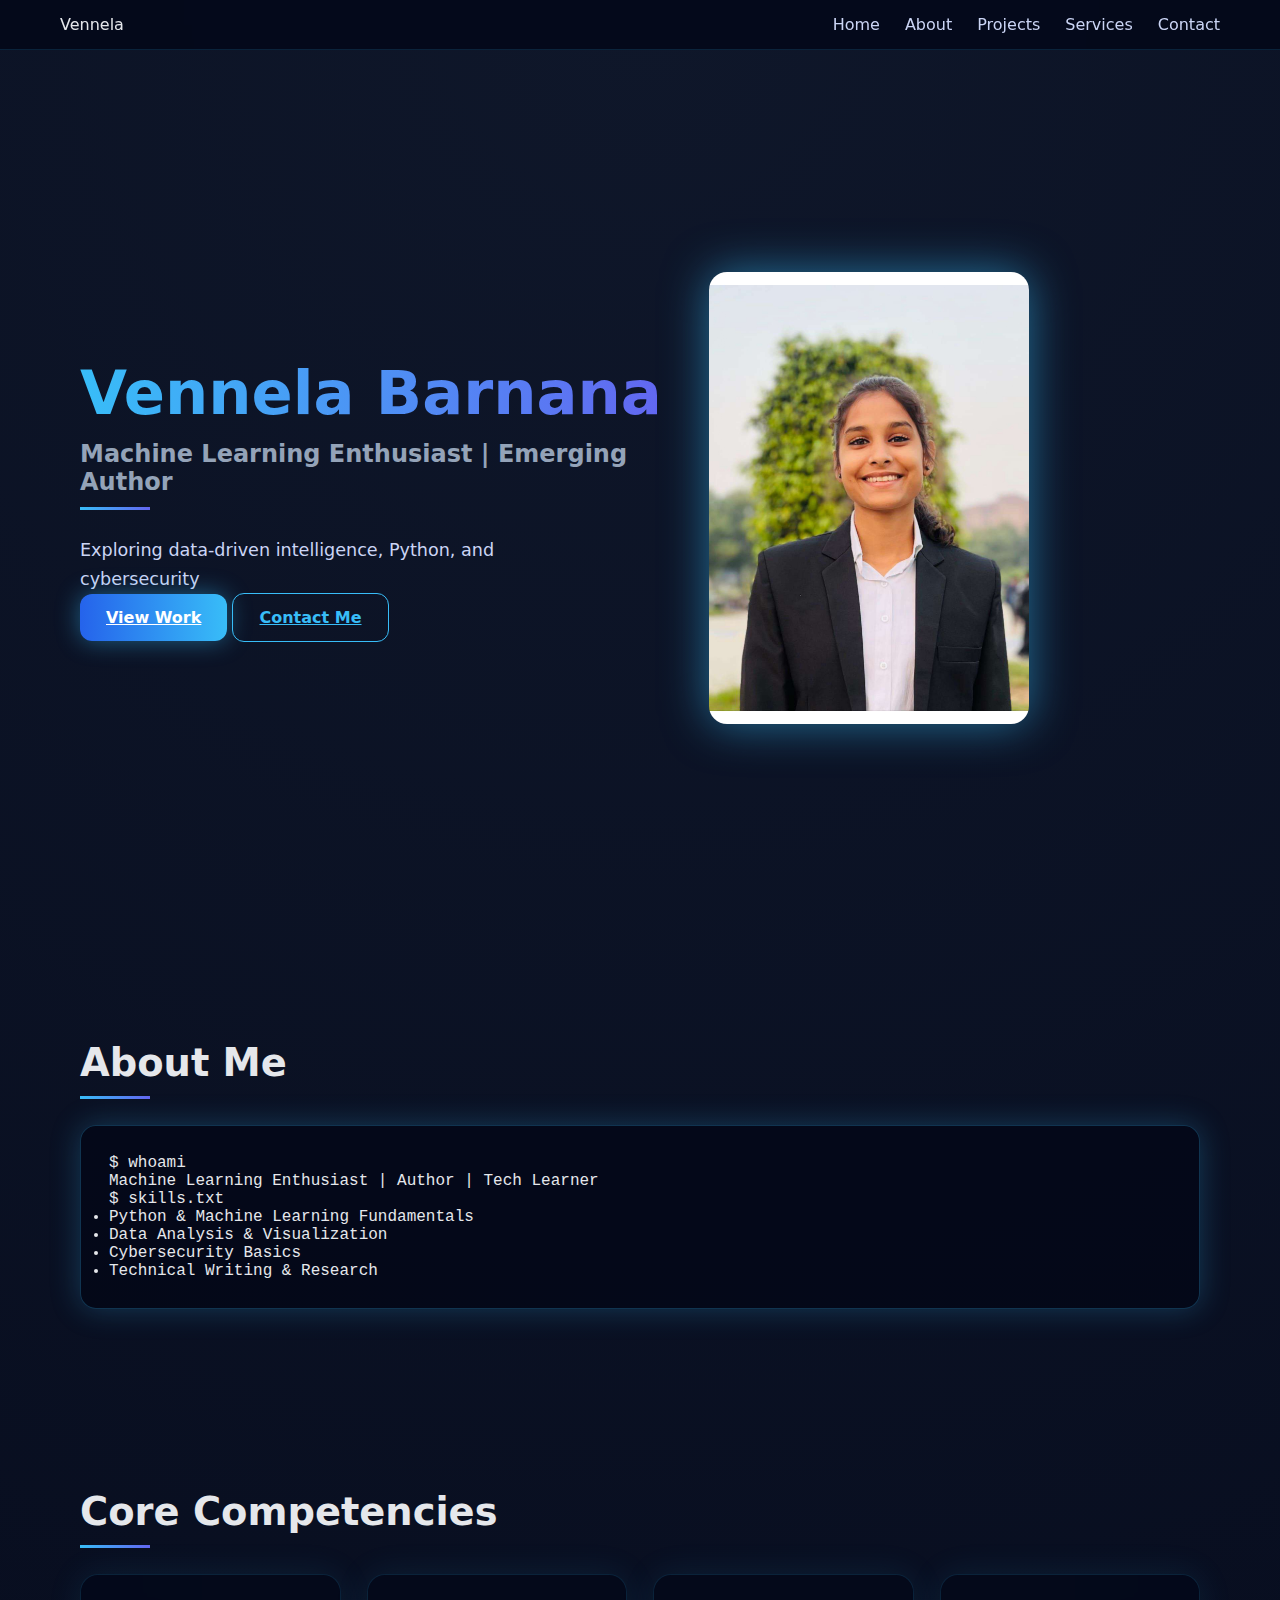
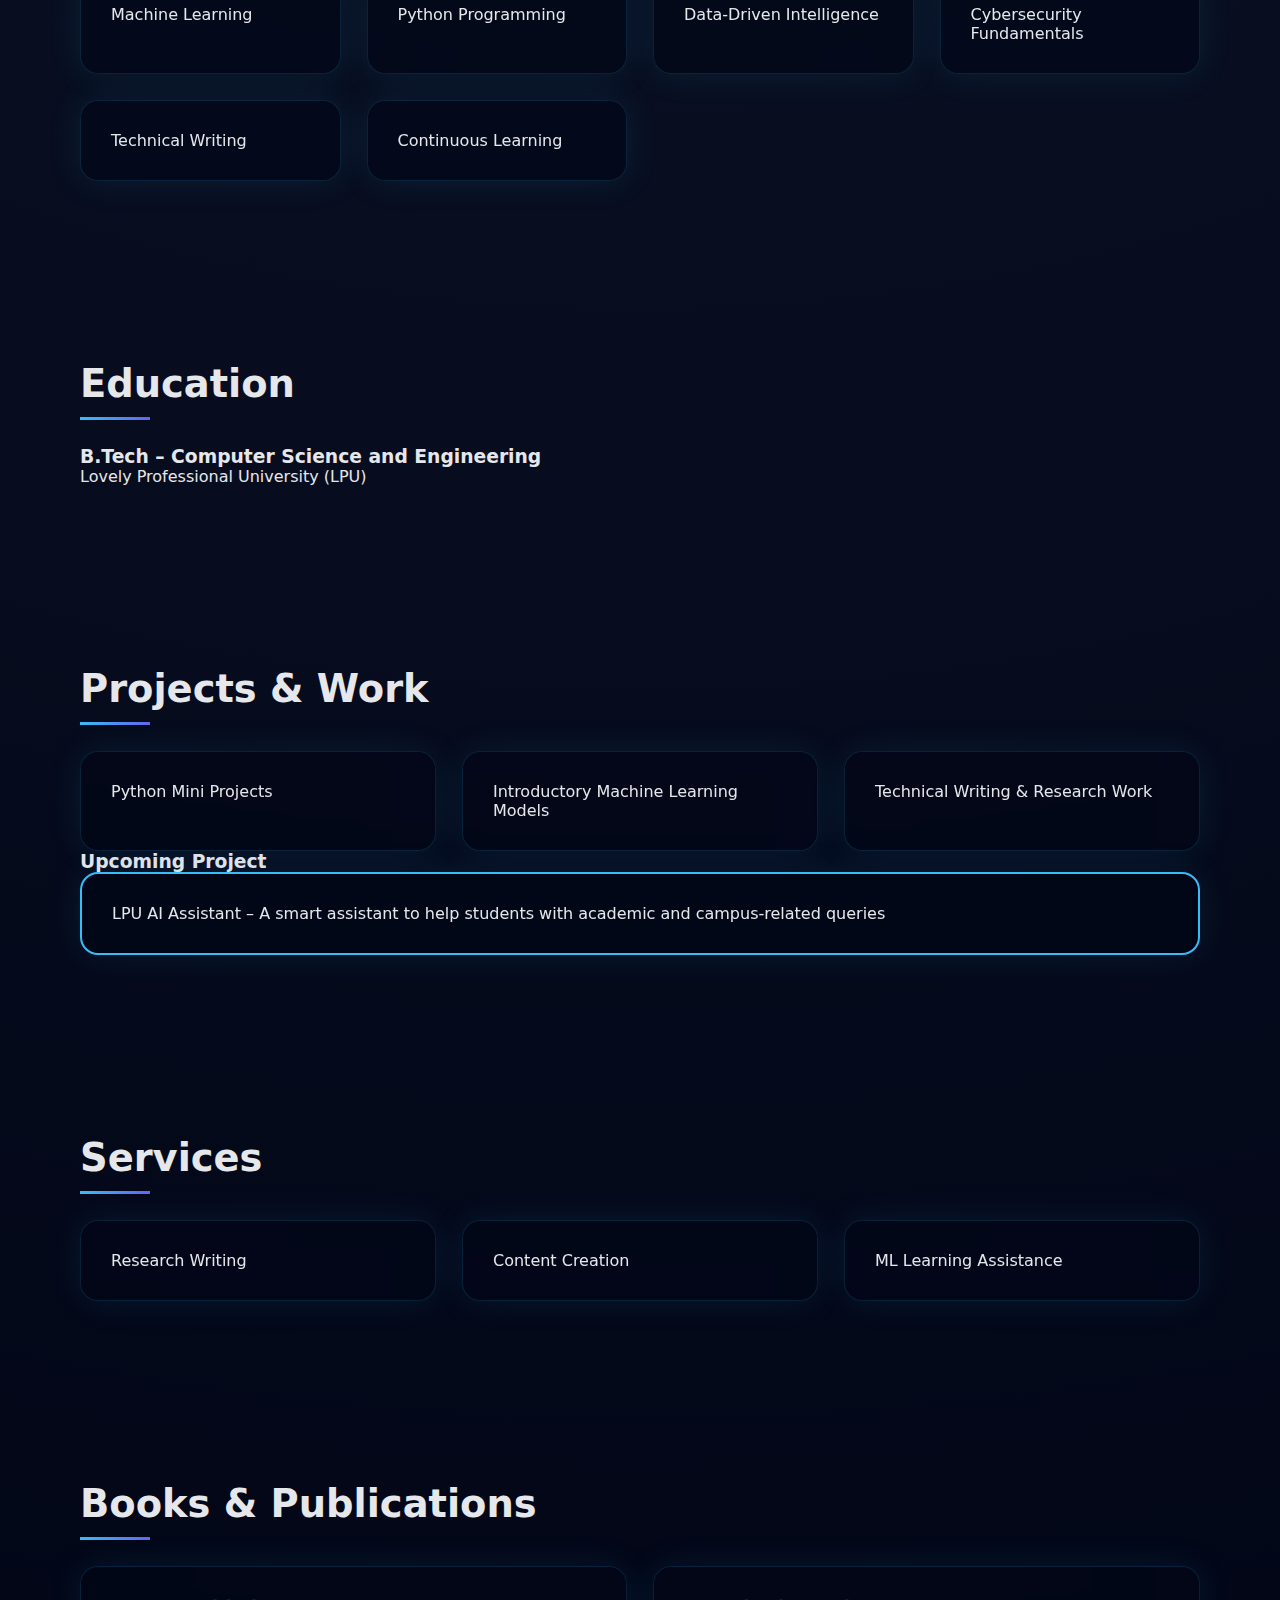
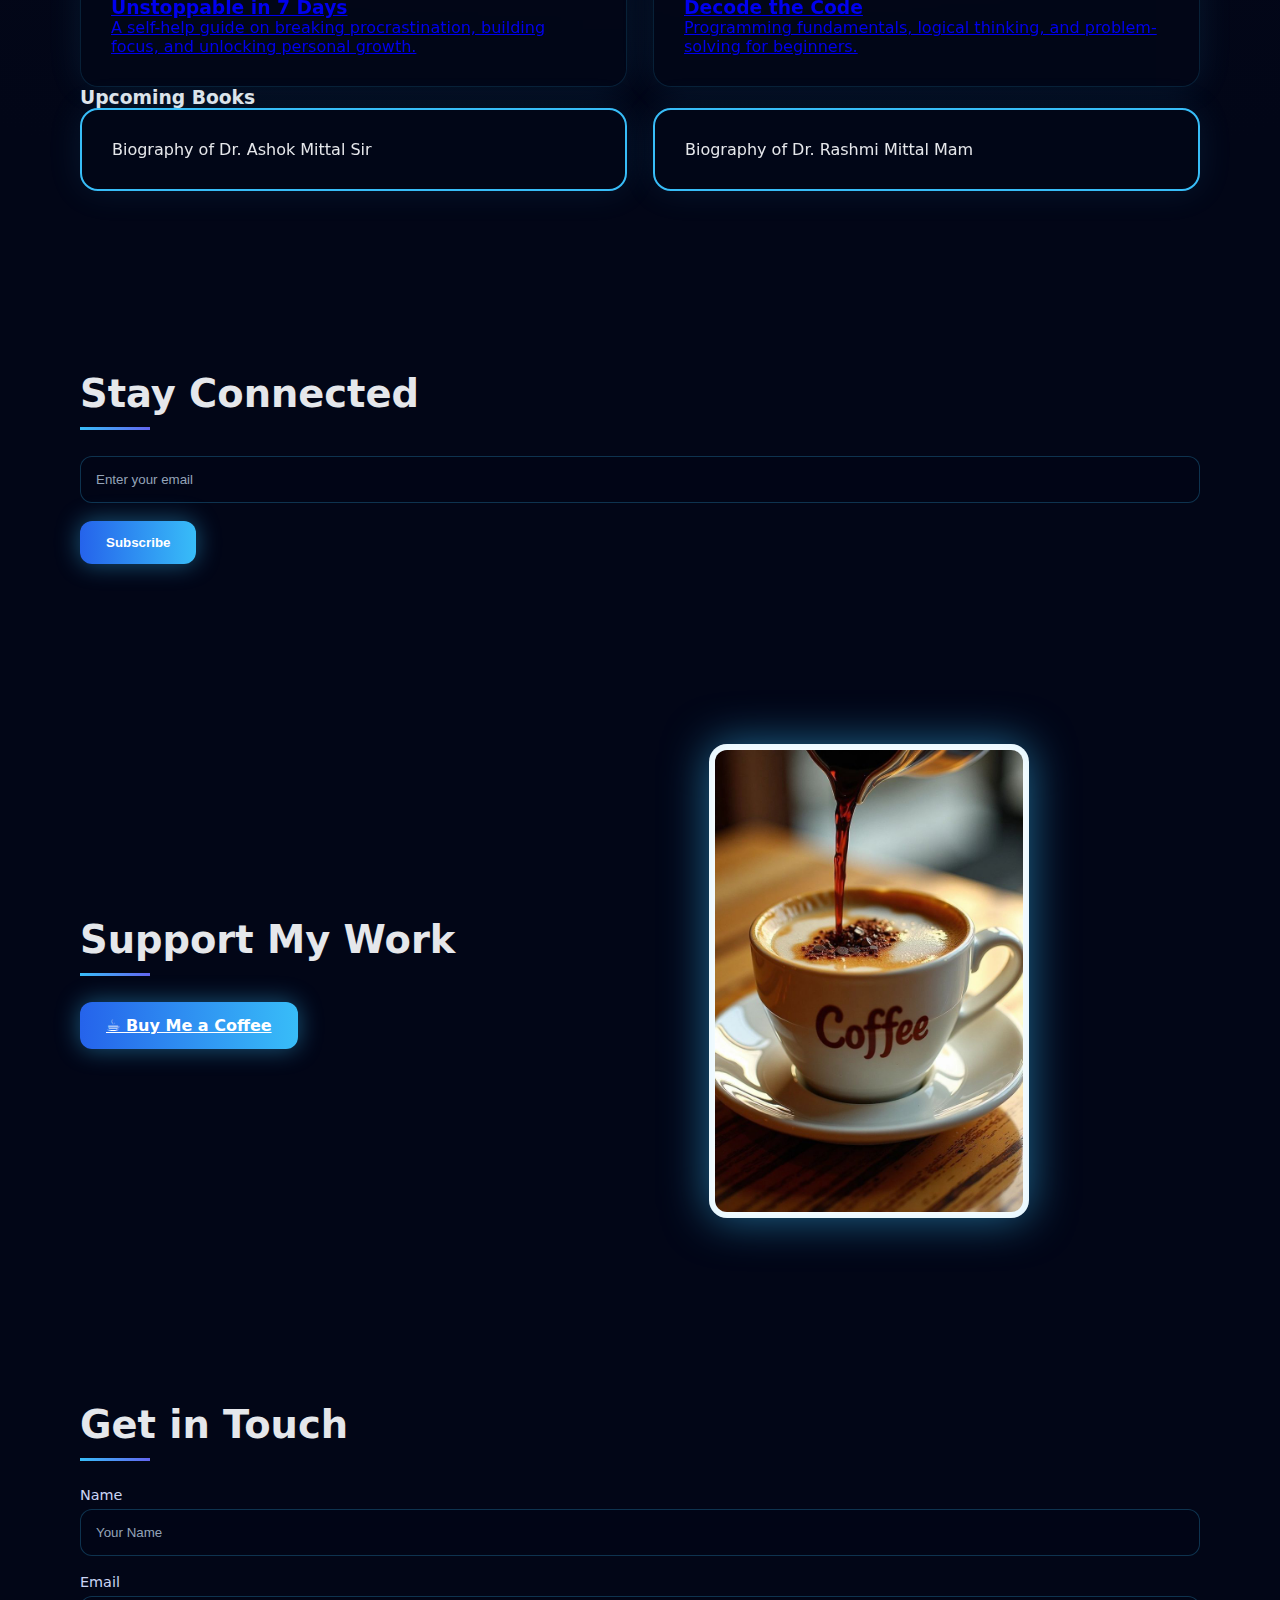
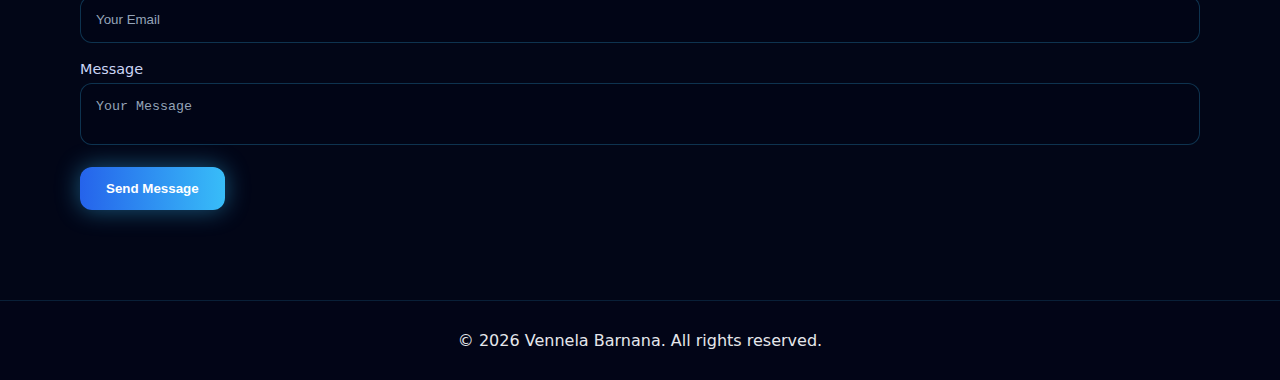
<file: index.html>
<!DOCTYPE html>
<html lang="en">
<head>
  <meta charset="UTF-8" />
  <meta name="viewport" content="width=device-width, initial-scale=1.0" />

  <title>Vennela Barnana | ML Enthusiast | Emerging Author</title>

  <!-- SEO -->
  <meta name="description" content="Vennela Barnana – Tech enthusiast at LPU. Interests in Machine Learning, Python, Cybersecurity. Author of Unstoppable in 7 Days & Decode the Code.">
  <meta name="keywords" content="Vennela Barnana, Machine Learning, Python, Cybersecurity, Author, Portfolio">
  <meta name="author" content="Vennela Barnana">

  <link rel="stylesheet" href="style.css">
  <link rel="icon" href="logo.jpeg">
</head>

<body>

<!-- NAVBAR -->
<header class="navbar">
  <div class="logo">Vennela</div>
  <nav>
    <a href="#home">Home</a>
    <a href="#about">About</a>
    <a href="#projects">Projects</a>
    <a href="#services">Services</a>
    <a href="#contact">Contact</a>
  </nav>
</header>

<!-- HERO -->
<section class="hero" id="home">
  <div class="hero-text">
    <h1>Vennela Barnana</h1>
    <h2>Machine Learning Enthusiast | Emerging Author</h2>
    <p>Exploring data-driven intelligence, Python, and cybersecurity</p>

    <div class="hero-buttons">
      <a href="#projects" class="btn-primary">View Work</a>
      <a href="#contact" class="btn-outline">Contact Me</a>
    </div>
  </div>

  <div class="hero-img">
    <img src="Profile.jpg" alt="Vennela Barnana">
  </div>
</section>

<!-- ABOUT -->
<section class="about" id="about">
  <h2>About Me</h2>
  <div class="terminal">
    <p>$ whoami</p>
    <p>Machine Learning Enthusiast | Author | Tech Learner</p>
    <p>$ skills.txt</p>
    <ul>
      <li>Python & Machine Learning Fundamentals</li>
      <li>Data Analysis & Visualization</li>
      <li>Cybersecurity Basics</li>
      <li>Technical Writing & Research</li>
    </ul>
  </div>
</section>

<!-- CORE SKILLS -->
<section class="skills">
  <h2>Core Competencies</h2>
  <div class="card-grid">
    <div class="card">Machine Learning</div>
    <div class="card">Python Programming</div>
    <div class="card">Data-Driven Intelligence</div>
    <div class="card">Cybersecurity Fundamentals</div>
    <div class="card">Technical Writing</div>
    <div class="card">Continuous Learning</div>
  </div>
</section>

<!-- EDUCATION -->
<section class="education">
  <h2>Education</h2>
  <div class="edu-card">
    <h3>B.Tech – Computer Science and Engineering</h3>
    <p>Lovely Professional University (LPU)</p>
  </div>
</section>

<!-- PROJECTS -->
<section class="projects" id="projects">
  <h2>Projects & Work</h2>

  <div class="card-grid">
    <div class="card">Python Mini Projects</div>
    <div class="card">Introductory Machine Learning Models</div>
    <div class="card">Technical Writing & Research Work</div>
  </div>

  <h3>Upcoming Project</h3>
  <div class="card highlight">
    LPU AI Assistant – A smart assistant to help students with academic and campus-related queries
  </div>
</section>

<!-- SERVICES -->
<section class="services" id="services">
  <h2>Services</h2>
  <div class="card-grid">
    <div class="card">Research Writing</div>
    <div class="card">Content Creation</div>
    <div class="card">ML Learning Assistance</div>
  </div>
</section>

<!-- BOOKS -->
<section class="books">
  <h2>Books & Publications</h2>

  <div class="card-grid">
    <a href="https://www.amazon.in/dp/B0FPCBFDNZ" target="_blank" class="card book-card">
      <h3>Unstoppable in 7 Days</h3>
      <p>
        A self-help guide on breaking procrastination,
        building focus, and unlocking personal growth.
      </p>
    </a>

    <a href="https://www.amazon.com/dp/B0G2LMWT13" target="_blank" class="card book-card">
      <h3>Decode the Code</h3>
      <p>
        Programming fundamentals, logical thinking,
        and problem-solving for beginners.
      </p>
    </a>
  </div>

  <h3>Upcoming Books</h3>
  <div class="card-grid">
    <div class="card highlight">
      Biography of Dr. Ashok Mittal Sir
    </div>
    <div class="card highlight">
      Biography of Dr. Rashmi Mittal Mam
    </div>
  </div>
</section>

<!-- NEWSLETTER -->
<section class="newsletter">
  <h2>Stay Connected</h2>
  <input type="email" placeholder="Enter your email">
  <button>Subscribe</button>
</section>


<!-- BUY ME A COFFEE -->
<section class="coffee">
  <div class="coffee-container">
    
    <div class="coffee-text">
      <h2>Support My Work</h2>

      <a
        href="upi://pay?pa=9398629540@ybl&pn=Vennela%20Barnana&cu=INR"
        class="btn-primary"
      >
        ☕ Buy Me a Coffee
      </a>

    </div>

    <div class="coffee-image">
      <img src="coffee.jpg" alt="Coffee Support">
    </div>

  </div>
</section>

<!-- CONTACT -->
<section class="contact" id="contact">
  <h2>Get in Touch</h2>
  <form action="https://formspree.io/f/mgovznrz" method="POST">

  <label>Name</label>
  <input type="text" name="name" placeholder="Your Name" required>

  <label>Email</label>
  <input type="email" name="email" placeholder="Your Email" required>

  <label>Message</label>
  <textarea name="message" placeholder="Your Message" required></textarea>

  <input type="hidden" name="_next"
    value="https://vennelabarnana.netlify.app/thankyou.html">

  <button type="submit">Send Message</button>
</form>

</section>

<footer>
  <p>© 2026 Vennela Barnana. All rights reserved.</p>
</footer>

</body>
</html>
</file>
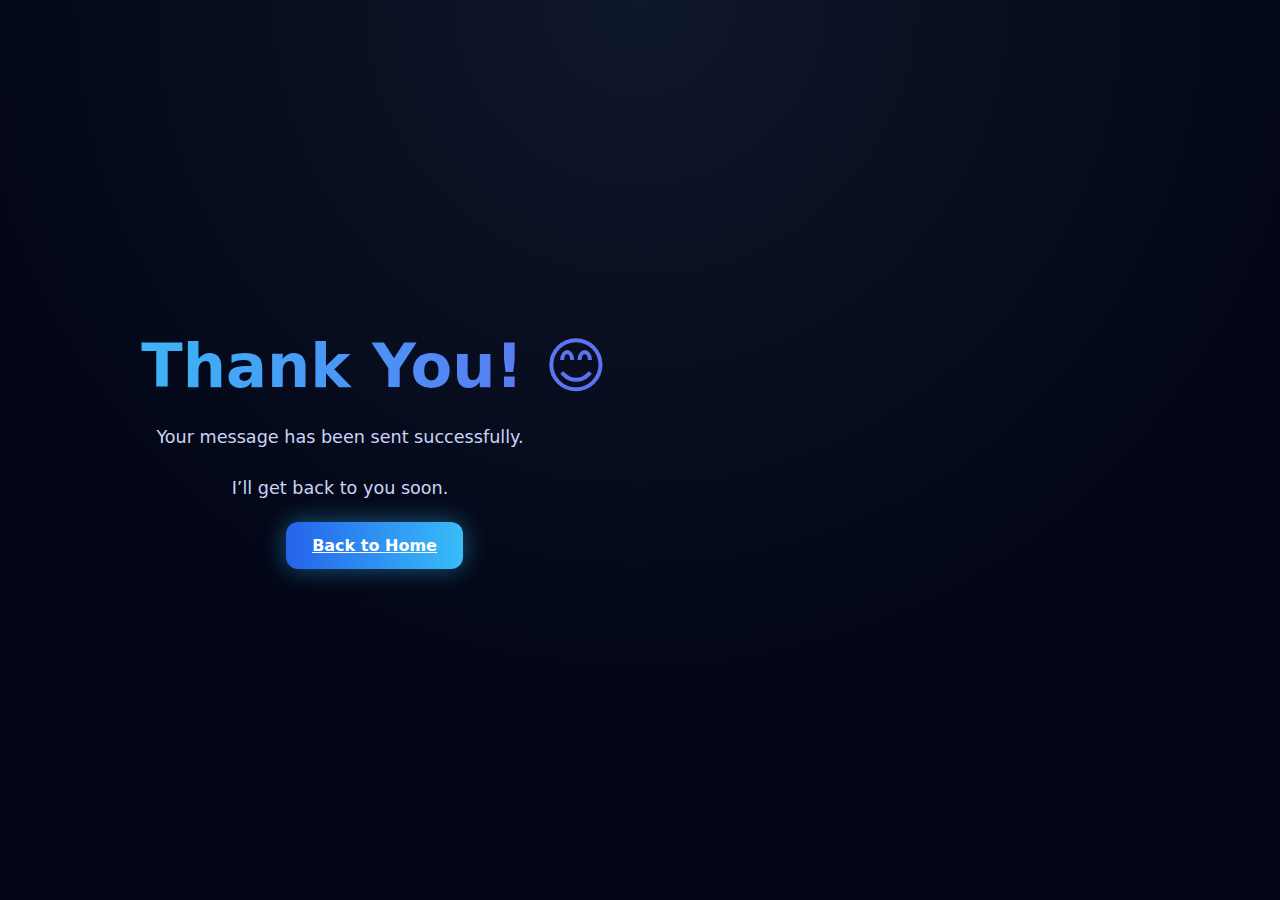
<file: thankyou.html>
<!DOCTYPE html>
<html lang="en">
<head>
  <meta charset="UTF-8">
  <title>Thank You</title>
  <meta name="viewport" content="width=device-width, initial-scale=1.0">
  <link rel="stylesheet" href="style.css">
</head>

<body>

<section class="hero" style="min-height:100vh; text-align:center;">
  <div>
    <h1>Thank You! 😊</h1>
    <p>Your message has been sent successfully.</p>
    <p>I’ll get back to you soon.</p>

    <a href="index.html" class="btn-primary" style="margin-top:20px;">
      Back to Home
    </a>
  </div>
</section>

</body>
</html>
</file>
<file: style.css>
/* =========================
   GLOBAL RESET & BASE
========================= */
* {
  margin: 0;
  padding: 0;
  box-sizing: border-box;
}

html {
  scroll-behavior: smooth;
}

body {
  font-family: "Segoe UI", system-ui, sans-serif;
  background: radial-gradient(circle at top, #0f172a, #020617 65%);
  color: #e5e7eb;
  overflow-x: hidden;
}

/* =========================
   NAVBAR
========================= */
.navbar {
  position: sticky;
  top: 0;
  z-index: 1000;
  padding: 15px 60px;
  display: flex;
  justify-content: space-between;
  align-items: center;
  background: rgba(2, 6, 23, 0.75);
  backdrop-filter: blur(14px);
  border-bottom: 1px solid rgba(56,189,248,0.15);
}

.navbar nav {
  display: flex;
  align-items: center;
}

.navbar a {
  color: #cbd5f5;
  margin-left: 25px;
  text-decoration: none;
  font-weight: 500;
  position: relative;
}

.navbar a::after {
  content: "";
  position: absolute;
  width: 0%;
  height: 2px;
  bottom: -6px;
  left: 0;
  background: linear-gradient(90deg, #38bdf8, #6366f1);
  transition: width 0.3s ease;
}

.navbar a:hover::after {
  width: 100%;
}

/* =========================
   HERO SECTION
========================= */
.hero {
  min-height: 100vh;
  padding: 120px 80px;
  display: grid;
  grid-template-columns: 1.2fr 1fr;
  align-items: center;
  gap: 40px;
}

.hero h1 {
  font-size: 3.8rem;
  font-weight: 800;
  background: linear-gradient(90deg, #38bdf8, #6366f1);
  -webkit-background-clip: text;
  -webkit-text-fill-color: transparent;
}

.hero h2 {
  font-size: 1.5rem;
  margin-top: 12px;
  color: #94a3b8;
}

.hero p {
  margin-top: 22px;
  font-size: 1.1rem;
  max-width: 520px;
  color: #cbd5f5;
  line-height: 1.6;
}

.hero-img img {
  width: 320px;
  max-width: 100%;
  border-radius: 18px;
  box-shadow:
    0 0 45px rgba(56,189,248,0.55),
    inset 0 0 25px rgba(56,189,248,0.2);
  animation: float 6s ease-in-out infinite;
}

/* Floating animation */
@keyframes float {
  0%, 100% { transform: translateY(0); }
  50% { transform: translateY(-12px); }
}

/* =========================
   BUTTONS
========================= */
.btn-primary,
.btn-outline,
button {
  display: inline-block;
  padding: 14px 26px;
  border-radius: 12px;
  font-weight: 600;
  cursor: pointer;
  transition: all 0.35s ease;
}

.btn-primary,
button {
  background: linear-gradient(90deg, #2563eb, #38bdf8);
  border: none;
  color: #fff;
  box-shadow: 0 0 25px rgba(56,189,248,0.45);
}

.btn-primary:hover,
button:hover {
  transform: translateY(-3px) scale(1.03);
  box-shadow: 0 0 45px rgba(56,189,248,0.75);
}

.btn-outline {
  border: 1px solid #38bdf8;
  background: transparent;
  color: #38bdf8;
}

.btn-outline:hover {
  background: rgba(56,189,248,0.12);
  transform: translateY(-3px);
}

/* =========================
   SECTIONS
========================= */
section {
  padding: 90px 80px;
  animation: fadeUp 1s ease both;
  position: relative;
  overflow: hidden;
}

@keyframes fadeUp {
  from { opacity: 0; transform: translateY(50px); }
  to { opacity: 1; transform: translateY(0); }
}

section h2 {
  font-size: 2.4rem;
  margin-bottom: 40px;
  position: relative;
}

section h2::after {
  content: "";
  position: absolute;
  left: 0;
  bottom: -14px;
  width: 70px;
  height: 3px;
  background: linear-gradient(90deg, #38bdf8, #6366f1);
}

/* =========================
   TERMINAL
========================= */
.terminal {
  background: rgba(2,6,23,0.8);
  border-radius: 16px;
  padding: 28px;
  font-family: "Courier New", monospace;
  border: 1px solid rgba(56,189,248,0.25);
  box-shadow: 0 0 30px rgba(56,189,248,0.25);
}

/* =========================
   CARDS
========================= */
.card-grid {
  display: grid;
  grid-template-columns: repeat(auto-fit, minmax(240px, 1fr));
  gap: 26px;
}

.card {
  background: rgba(2,6,23,0.65);
  border-radius: 18px;
  padding: 30px;
  border: 1px solid rgba(56,189,248,0.15);
  backdrop-filter: blur(16px);
  box-shadow: 0 0 35px rgba(56,189,248,0.1);
  transition: all 0.45s ease;
}

.card:hover {
  transform: translateY(-10px) scale(1.02);
  box-shadow: 0 0 55px rgba(56,189,248,0.45);
}

.highlight {
  border: 2px solid #38bdf8;
}

/* =========================
   FORMS
========================= */
label {
  display: block;
  margin-bottom: 6px;
  color: #cbd5f5;
  font-size: 0.9rem;
}

input,
textarea {
  width: 100%;
  background: rgba(2,6,23,0.7);
  border: 1px solid rgba(56,189,248,0.25);
  padding: 15px;
  color: #fff;
  border-radius: 12px;
  margin-bottom: 18px;
  resize: none;
}

input:focus,
textarea:focus {
  outline: none;
  border-color: #38bdf8;
  box-shadow: 0 0 18px rgba(56,189,248,0.5);
}

/* Placeholder fix */
::placeholder {
  color: #94a3b8;
  opacity: 1;
}

/* =========================
   FOOTER
========================= */
footer {
  text-align: center;
  padding: 30px;
  background: rgba(2,6,23,0.9);
  border-top: 1px solid rgba(56,189,248,0.15);
}

/* =========================
   COFFEE SECTION
========================= */
.coffee-container {
  display: grid;
  grid-template-columns: 1.2fr 1fr;
  align-items: center;
  gap: 40px;
}

.coffee-image img {
  width: 320px;
  max-width: 100%;
  height: auto;
  border-radius: 18px;
  background: #fff;
  padding: 6px;
  box-shadow:
    0 0 45px rgba(56,189,248,0.55),
    inset 0 0 25px rgba(56,189,248,0.2);
}

/* =========================
   QR POPUP
========================= */
.qr-popup {
  display: none;
  position: fixed;
  inset: 0;
  background: rgba(2,6,23,0.85);
  backdrop-filter: blur(8px);
  z-index: 2000;
  align-items: center;
  justify-content: center;
}

.qr-box {
  background: rgba(2,6,23,0.95);
  border-radius: 18px;
  padding: 30px;
  text-align: center;
  box-shadow: 0 0 40px rgba(56,189,248,0.6);
  position: relative;
}

.close-btn {
  position: absolute;
  top: 10px;
  right: 16px;
  font-size: 26px;
  cursor: pointer;
}

/* =========================
   MOBILE FIXES (FINAL)
========================= */
@media (max-width: 600px) {

  body {
    padding-top: 70px;
  }

  .navbar nav {
    flex-wrap: wrap;
    gap: 12px;
  }

  .hero {
    min-height: auto;
    padding: 80px 20px 40px;
    text-align: center;
    grid-template-columns: 1fr;
  }

  .hero h1 {
    font-size: 2.4rem;
  }

  .hero h2 {
    font-size: 1.1rem;
  }

  .hero-img img {
    width: 90%;
    max-height: 320px;
  }

  section {
    padding: 60px 20px;
  }

  .coffee-container {
    grid-template-columns: 1fr;
    text-align: center;
  }

  .coffee-image img {
    width: 90%;
    max-height: 300px;
  }
}
</file>
